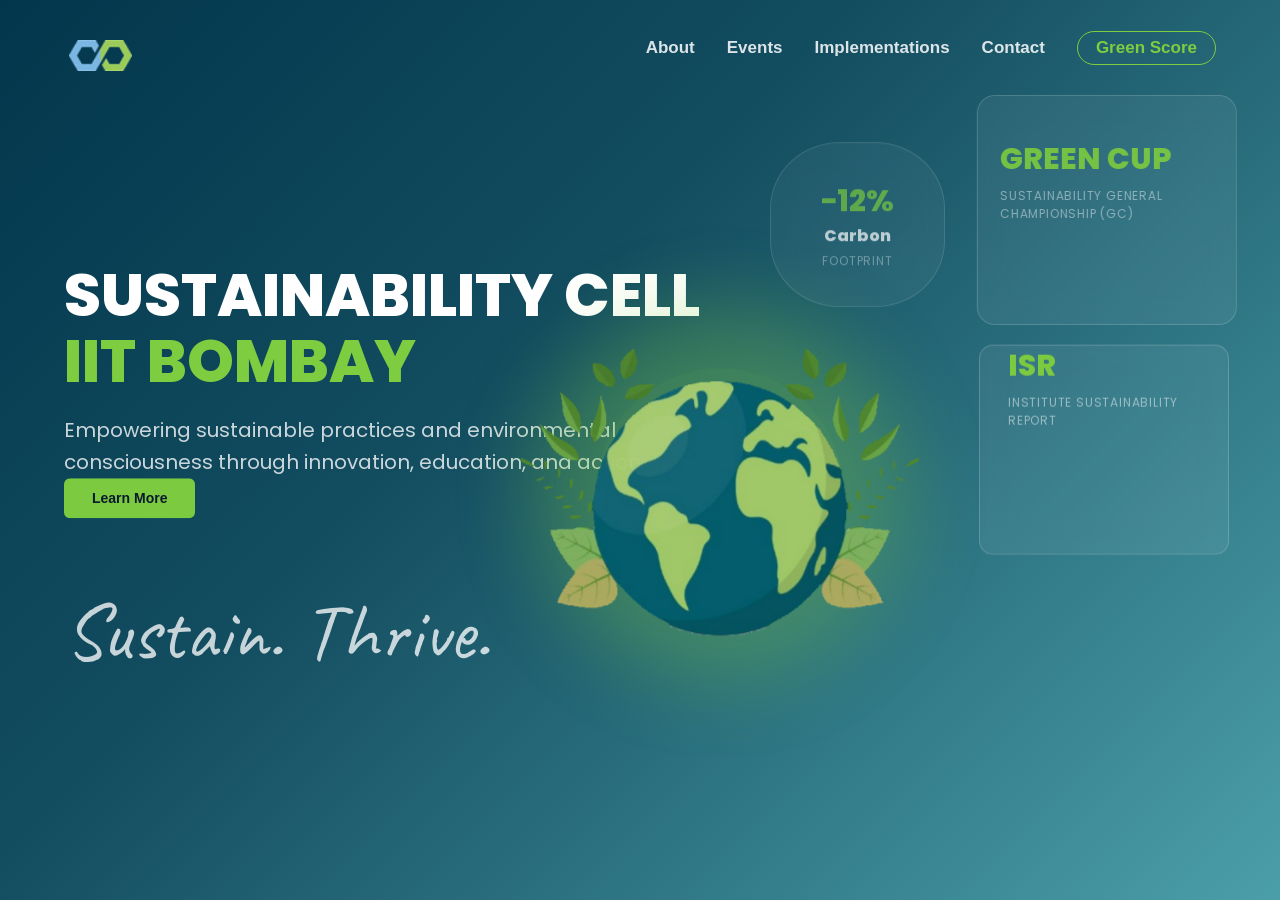
<file: index.html>
<!DOCTYPE html>
<html lang="en">
<head>
  <meta charset="UTF-8" />
  <title>Sustainability Cell | IIT Bombay</title>
  <link rel="stylesheet" href="style.css" />
  <link rel="preconnect" href="https://fonts.googleapis.com">
<link rel="preconnect" href="https://fonts.gstatic.com" crossorigin>
<link href="https://fonts.googleapis.com/css2?family=Poppins:wght@400;600;700;800&family=Caveat:wght@600;700&display=swap" rel="stylesheet">
</head>
<body>

  <header class="hero">
    

    <nav class="nav">
      <div class="logo-text">
  <img src="logo.png" alt="Sustainability Cell Logo" class="logo-img" />
  
</div>
<div class="nav-links">
  <a href="#">About</a>
  <a href="#">Events</a>
  <a href="#">Implementations</a>
  <a href="#">Contact</a>
  <a href="#" class="green-score">Green Score</a>
</div>
      </div>
    </nav>

    <div class="left">
      <h1>SUSTAINABILITY CELL <span class="highlight">IIT BOMBAY</span></h1>
      <p class="sub">Empowering sustainable practices and environmental consciousness through innovation, education, and action.

</p>
      <button class="btn">Learn More</button>
      <p class="tagline">Sustain. Thrive.</p>
    </div>

    <div class="right">
      <div class="earth">
  <div class="earth-glow"></div>
  <img src="earth-tree.png" alt="Earth with tree" class="earth-img" />


     

    </div>
<div class="cards-col">
  <div class="card-base card-isr">
    <div class="c-value">ISR</div>
    <div class="c-sub"> Institute Sustainability Report </div>
    <div class="c-detail">An annual, student-led publication by the Sustainability Cell, which comprehensively catalogs the campus’s sustainable development innovations, R&D, and policy interventions</div>
  </div>

  <div class="card-base card-greencup">
    <div class="c-value">GREEN CUP</div>
    <div class="c-sub">Sustainability General Championship (GC)</div>
    <div class="c-detail">Annual inter-hostel competition ranking teams on energy, waste &amp; water sustainability metrics.</div>
  </div>
</div>

<div class="card-base card-carbon">
  <div class="carbon-default">
    <div class="c-value">−12%</div>
    <div class="c-title" style="font-size:16px;">Carbon</div>
    <div class="c-sub">Footprint</div>
  </div>
  <div class="carbon-detail">
    <div class="c-detail">CO₂ reduced via solar panels &amp; LED retrofits across the entire campus.</div>
  </div>
</div>
  </div>
  </header>

  <script src="https://cdnjs.cloudflare.com/ajax/libs/gsap/3.12.5/gsap.min.js"></script>
  <script src="script.js"></script>

</body>
</html>
</file>
<file: style.css>
* {
  margin: 0;
  padding: 0;
  box-sizing: border-box;
}

body {
  font-family: 'Poppins', sans-serif;
}
.hero {
  width: 100vw;
  height: 100vh;
  display: flex;
  align-items: center;
  justify-content: space-between;
  padding: 0 0 0 64px;
  position: relative;
  overflow: hidden;
  background: linear-gradient(135deg, #02364c 0%, #134d60 40%, #4b9fa9 100%);

}

.nav {
  position: absolute;
  top: 0;
  left: 0;
  right: 0;
  display: flex;
  align-items: center;
  justify-content: space-between;
  padding: 25px 64px;
  font-family: sans-serif;
  color: white;
}

.nav-links {
  display: flex;
  gap: 32px;
  align-items: center;
}

.nav-links a {
  color: rgba(255,255,255,0.85);
  text-decoration: none;
  font-size: 17px;
  font-weight: 550;
}

.highlight {
  color: #7ecc3f;
}

.nav-links a:hover {
  color: #7ecc3f;
}

.logo-text {
  color: white;
  font-weight: 600;
}

.logo-img {
  height: 31px;
  width: auto;
  vertical-align: middle;
  margin-right: 8px;
  margin-top: 15px;   
  margin-left: 5px;   
}

.right {
  display: flex;
  align-items: center;
  justify-content: center;
  position: absolute;
  right: 360px;
  top: 300px;
}

.earth {
  width: 400px;
  height: 400px;
  display: flex;
  align-items: center;
  justify-content: center;
  position: relative;
}

.earth-glow {
  position: absolute;
  width: 250px;
  height: 250px;
  border-radius: 50%;
  background: rgba(126,204,63,0.35);
  box-shadow: 0 0 90px 60px rgba(126,204,63,0.35);
  z-index: 1;
}

.earth-img {
  position: relative;
  width: 100%;
  height: auto;
  object-fit: contain;
  z-index: 2;
}


.left {
  color: white;
  max-width: 690px;
}

.left h1 {
  font-size: 60px;
  font-weight: 760;
  line-height: 1.1;
  margin-top : 20px;
}
.sub {
  position: relative;
  
  font-size: 20px;
  color: rgba(255,255,255,0.78);
  line-height: 1.6;
  margin-top: 20px;
}

.btn {
  background-color: #7ecc3f;
  color: #0b1a2e;
  font-weight: 700;
  font-size: 14px;
  padding: 12px 28px;
  border-radius: 6px;
  border: none;
  cursor: pointer;
  transition: transform 0.2s ease, background-color 0.2s ease, box-shadow 0.2s ease;
}

.btn:hover {
  background-color: #8ed944;
  transform: translateY(-3px);
  box-shadow: 0 8px 20px rgba(126,204,63,0.4);
}

.green-score {
  border: 1.5px solid #7ecc3f;
  border-radius: 999px;
  padding: 6px 18px;
  color: #7ecc3f !important;
}

.green-score:hover {
  background-color: rgba(126,204,63,0.15);
}

.tagline {
  font-family: 'Caveat', cursive;
  font-size: 80px;
  font-weight: 400;
  color: rgba(255, 255, 255, 0.85);
  margin-top: 40px;
  position: relative;
  top: 20px;
}


.card-base {
  background: rgba(255,255,255,0.07);
  border: 1px solid rgba(255,255,255,0.18);
  backdrop-filter: blur(14px);
  -webkit-backdrop-filter: blur(14px);
  cursor: pointer;
  overflow: hidden;
  position: relative;
}

.cards-col {
  position: absolute;
  right: 26px;
  top: 20px;
  transform: translateY(-50%);
  display: flex;
  flex-direction: column;
  align-items: flex-end;
  gap: 58px;
  z-index: 5;
}

.card-isr {
  position: relative;
  top: 130px;
  left: 335px;
  width: 250px;
  height: 210px;
  border-radius: 14px;
  padding: 26px 28px;
  display: flex;
  flex-direction: column;
  justify-content: center;
  transition: background 0.3s ease, border-color 0.3s ease, box-shadow 0.3s ease, height 0.4s ease;
}
.card-isr:hover {
  height: 220px;
  background: rgba(126,204,63,0.11);
  border-color: rgba(126,204,63,0.5);
  box-shadow: 0 10px 36px rgba(126,204,63,0.2);
}

.card-greencup {
  position: absolute;
  bottom: 100px;  
  left: 330px;
  width: 260px;
  height: 230px;
  border-radius: 18px;
  padding: 26px 22px;
  display: flex;
  flex-direction: column;
  justify-content: center;
  transition: background 0.3s ease, border-color 0.3s ease, box-shadow 0.3s ease, height 0.4s ease;
}
.card-greencup:hover {
  height: 240px;
  background: rgba(126,204,63,0.11);
  border-color: rgba(126,204,63,0.5);
  box-shadow: 0 10px 36px rgba(126,204,63,0.2);
}

.card-carbon {
  position: absolute;
  bottom: 400px;
  left: 250px;
  width: 175px;
  height: 165px;
  border-radius: 40%;
  flex-shrink: 0;
  display: flex;
  flex-direction: column;
  align-items: center;
  justify-content: center;
  text-align: center;
  padding: 28px;
  transition: background 0.3s ease, border-color 0.3s ease, box-shadow 0.3s ease;
}
.card-carbon:hover {
  background: rgba(126,204,63,0.11);
  border-color: rgba(126,204,63,0.5);
  box-shadow: 0 10px 36px rgba(126,204,63,0.2);
}

.carbon-default {
  display: flex;
  flex-direction: column;
  align-items: center;
  justify-content: center;
  transition: opacity 0.3s ease, transform 0.3s ease;
}
.carbon-detail {
  position: absolute;
  display: flex;
  flex-direction: column;
  align-items: center;
  justify-content: center;
  padding: 20px;
  opacity: 0;
  transform: translateY(10px);
  transition: opacity 0.3s ease 0.1s, transform 0.3s ease 0.1s;
  text-align: center;
}
.card-carbon:hover .carbon-default {
  opacity: 0;
  transform: translateY(-8px);
}
.card-carbon:hover .carbon-detail {
  opacity: 1;
  transform: translateY(0);
}

.c-title {
  font-size: 25px;
  font-weight: 800;
  color: #fff;
  line-height: 1.1;
  margin-bottom: 5px;
}
.c-sub {
  font-size: 12px;
  color: rgba(255,255,255,0.5);
  letter-spacing: 0.8px;
  text-transform: uppercase;
  margin-top: 2px;
}
.c-value {
  font-size: 30px;
  font-weight: 800;
  color: #7ecc3f;
  margin-bottom: 3px;
}
.c-detail {
  font-size: 11px;
  color: rgba(255,255,255,0.6);
  line-height: 1.5;
  margin-top: 10px;
  opacity: 0;
  transform: translateY(6px);
  transition: opacity 0.3s ease 0.15s, transform 0.3s ease 0.15s;
}
.card-isr:hover .c-detail,
.card-greencup:hover .c-detail {
  opacity: 1;
  transform: translateY(0);
}
.carbon-detail .c-detail {
  font-size: 11px;
  color: rgba(255,255,255,0.65);
  margin-top: 6px;
  opacity: 1;
  transform: none;
}
</file>
